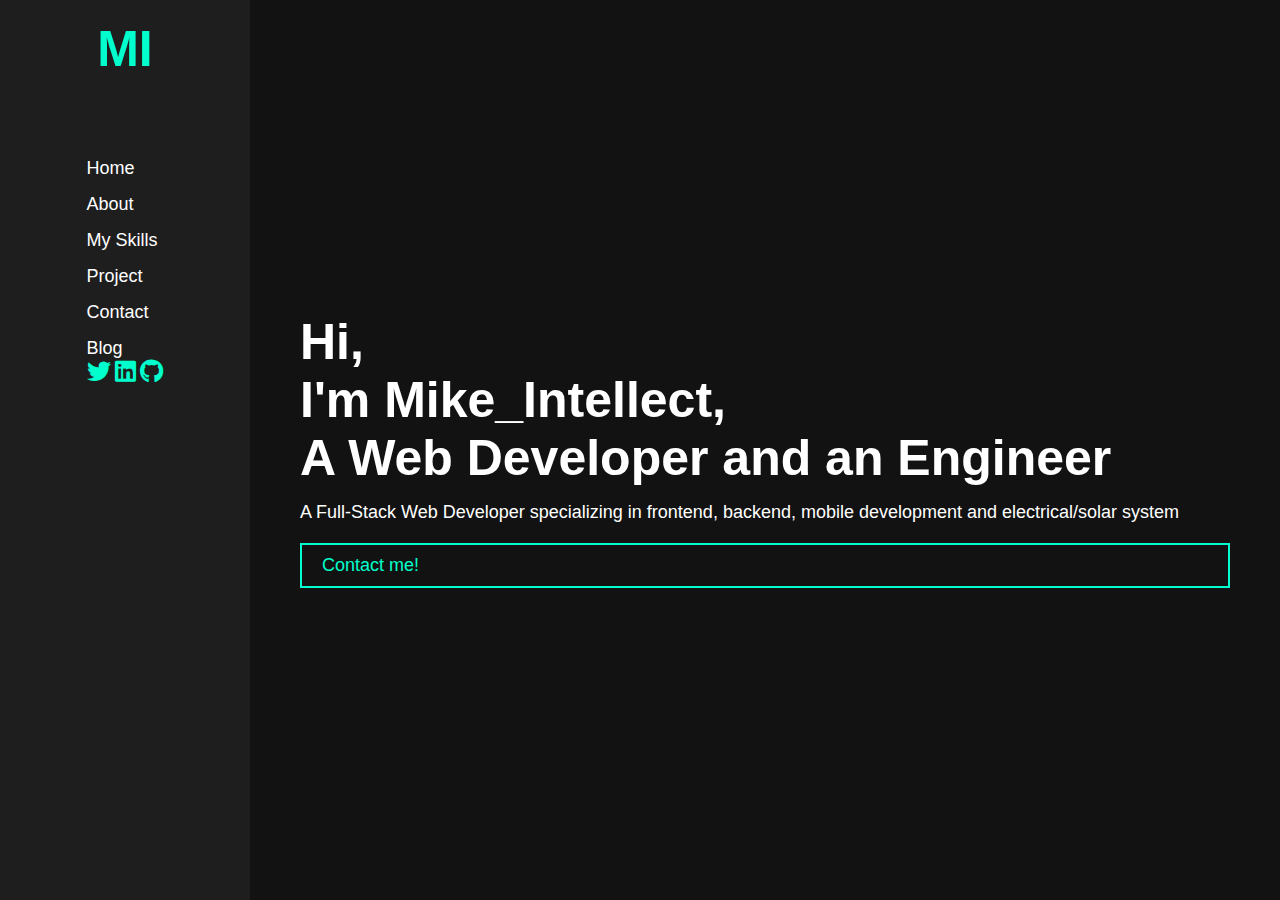
<file: index.html>
<html lang="en">
  <head>
    <meta charset="UTF-8" />
    <meta name="viewport" content="width=device-width, initial-scale=1.0" />
    <title>My portfolio</title>
    <link rel="stylesheet" href="index.css" />
    <link
      rel="stylesheet"
      href="https://cdnjs.cloudflare.com/ajax/libs/font-awesome/6.4.2/css/all.min.css"
    />
  </head>
  <body>
    <header>
      <div class="logo">MI</div>
      <div class="nav-container">
        <nav>
          <a href="index.html"> Home</a>
          <a href="About.html">About</a>
          <a href="Skill.html">My Skills</a>
          <a href="Work.html">Project</a>
          <a href="Contact.html">Contact</a>
          <a href="Blog.html">Blog</a>
        </nav>
        <div class="social-icons">
          <a
            href="https://x.com/Makanju73?t=VWxhs-EFCv3xQlgciNwPeg&s=09"
            target="twitter"
            ><i class="fa-brands fa-twitter"></i
          ></a>
          <a
            href="https://www.linkedin.com/in/makanjuola-michael/"
            target="linkedin"
            ><i class="fa-brands fa-linkedin"></i
          ></a>
          <a href="https://github.com/Mikeintellect29" target="github"
            ><i class="fa-brands fa-github"></i
          ></a>
        </div>
      </div>
    </header>
    <main>
      <div>
        <h1>Hi,</h1>
        <h1>I'm Mike_Intellect,</h1>
        <h1>A Web Developer and an Engineer</h1>
      </div>
      <p>
        A Full-Stack Web Developer specializing in frontend, backend, mobile
        development and electrical/solar system
      </p>

      <a href="#Contact.html" class="btn">Contact me!</a>
    </main>
  </body>
</html>
</file>
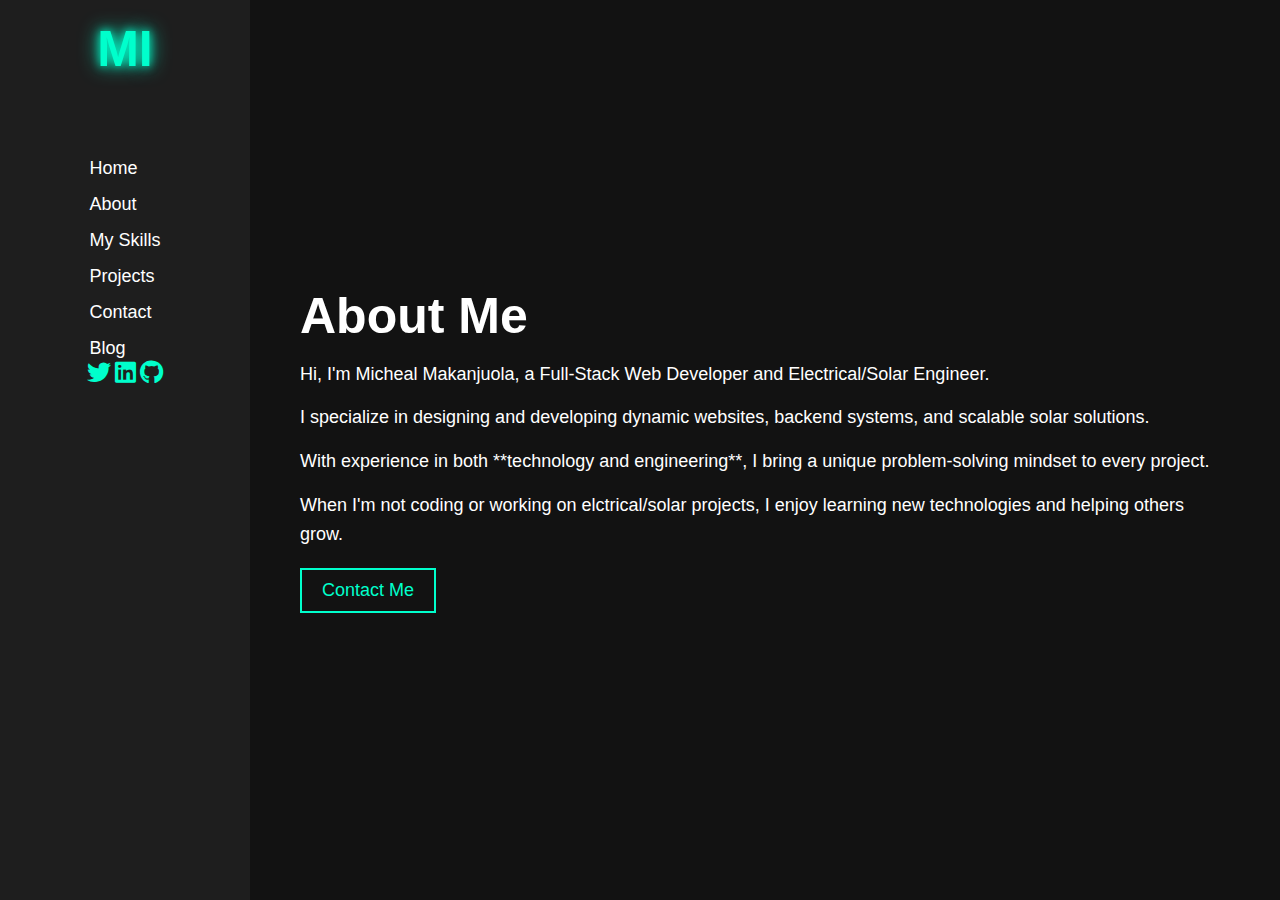
<file: About.html>
<!DOCTYPE html>
<html lang="en">
  <head>
    <meta charset="UTF-8" />
    <meta name="viewport" content="width=device-width, initial-scale=1.0" />
    <title>About Me</title>
    <link rel="stylesheet" href="about.css" />
    <link
      rel="stylesheet"
      href="https://cdnjs.cloudflare.com/ajax/libs/font-awesome/6.4.2/css/all.min.css"
    />
  </head>
  <body>
    <header>
      <div class="logo">MI</div>
      <nav>
        <a href="index.html">Home</a>
        <a href="About.html">About</a>
        <a href="Skill.html">My Skills</a>
        <a href="Work.html">Projects</a>
        <a href="Contact.html">Contact</a>
        <a href="Blog.html">Blog</a>
      </nav>

      <div class="social-icons">
        <a
          href="https://x.com/Makanju73?t=VWxhs-EFCv3xQlgciNwPeg&s=09"
          target="twitter"
          ><i class="fa-brands fa-twitter"></i
        ></a>
        <a
          href="https://www.linkedin.com/in/makanjuola-michael/"
          target="linkedin"
          ><i class="fa-brands fa-linkedin"></i
        ></a>
        <a href="https://github.com/Mikeintellect29" target="github"
          ><i class="fa-brands fa-github"></i
        ></a>
      </div>
    </header>

    <main>
      <section class="about">
        <h1>About Me</h1>
        <p>
          Hi, I'm Micheal Makanjuola, a Full-Stack Web Developer and
          Electrical/Solar Engineer.
        </p>
        <p>
          I specialize in designing and developing dynamic websites, backend
          systems, and scalable solar solutions.
        </p>
        <p>
          With experience in both **technology and engineering**, I bring a
          unique problem-solving mindset to every project.
        </p>
        <p>
          When I'm not coding or working on elctrical/solar projects, I enjoy
          learning new technologies and helping others grow.
        </p>
        <a href="Contact.html" class="btn">Contact Me</a>
      </section>
    </main>
  </body>
</html>
</file>
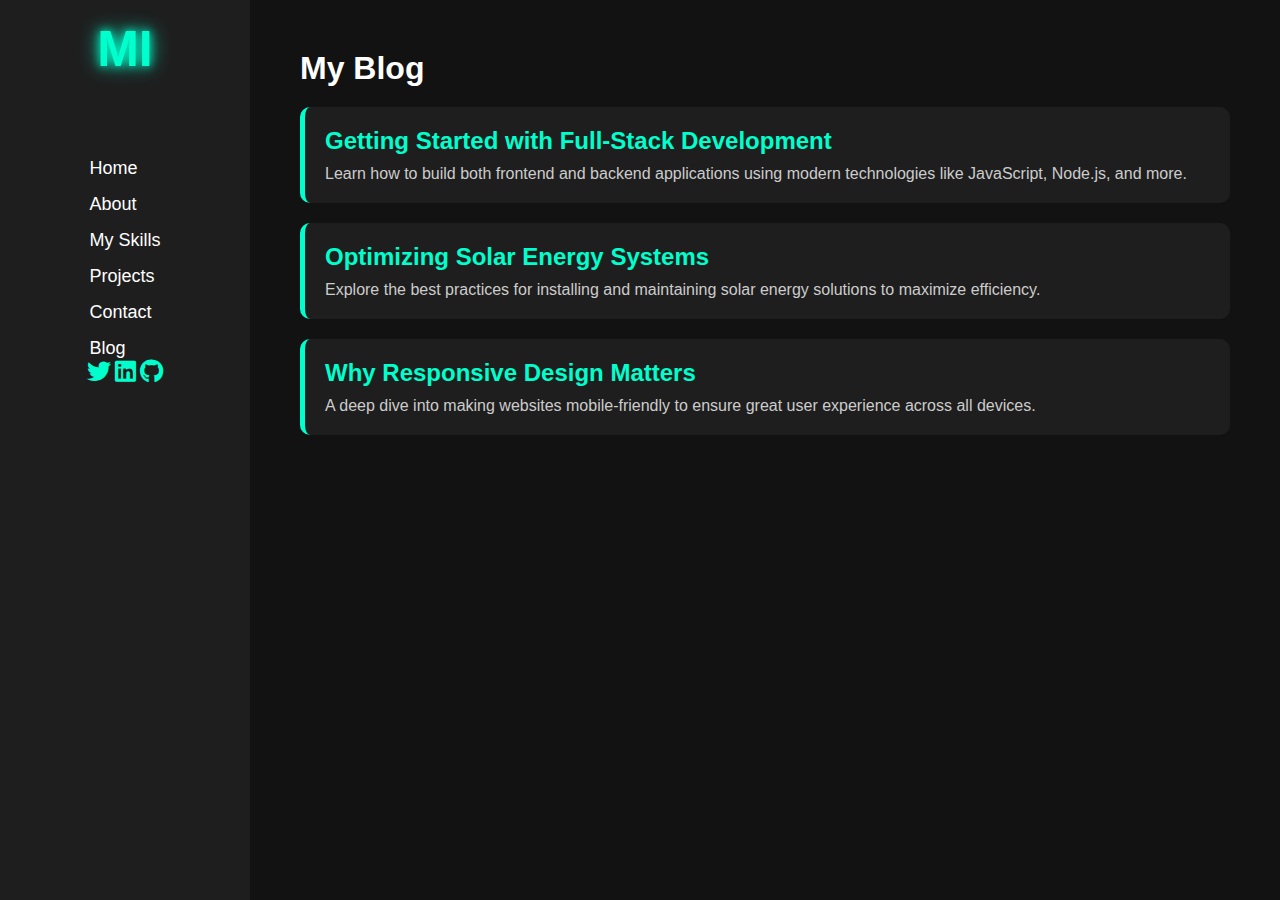
<file: Blog.html>
<html lang="en">
  <head>
    <meta charset="UTF-8" />
    <meta name="viewport" content="width=device-width, initial-scale=1.0" />
    <title>blog</title>
    <link rel="stylesheet" href="blog.css" />
    <link
      rel="stylesheet"
      href="https://cdnjs.cloudflare.com/ajax/libs/font-awesome/6.4.2/css/all.min.css"
    />
  </head>
  <body>
    <header>
      <div class="logo">MI</div>
      <nav>
        <a href="index.html">Home</a>
        <a href="About.html">About</a>
        <a href="Skill.html">My Skills</a>
        <a href="Work.html">Projects</a>
        <a href="Contact.html">Contact</a>
        <a href="Blog.html">Blog</a>
      </nav>
      <div class="social-icons">
        <a
          href="https://x.com/Makanju73?t=VWxhs-EFCv3xQlgciNwPeg&s=09"
          target="twitter"
          ><i class="fa-brands fa-twitter"></i
        ></a>
        <a
          href="https://www.linkedin.com/in/makanjuola-michael/"
          target="linkedin"
          ><i class="fa-brands fa-linkedin"></i
        ></a>
        <a href="https://github.com/Mikeintellect29" target="github"
          ><i class="fa-brands fa-github"></i
        ></a>
      </div>
    </header>

    <main>
      <section class="blog-container">
        <h1>My Blog</h1>
        <div class="blog-post">
          <h2>Getting Started with Full-Stack Development</h2>
          <p>
            Learn how to build both frontend and backend applications using
            modern technologies like JavaScript, Node.js, and more.
          </p>
        </div>
        <div class="blog-post">
          <h2>Optimizing Solar Energy Systems</h2>
          <p>
            Explore the best practices for installing and maintaining solar
            energy solutions to maximize efficiency.
          </p>
        </div>
        <div class="blog-post">
          <h2>Why Responsive Design Matters</h2>
          <p>
            A deep dive into making websites mobile-friendly to ensure great
            user experience across all devices.
          </p>
        </div>
      </section>
    </main>
  </body>
</html>
</file>
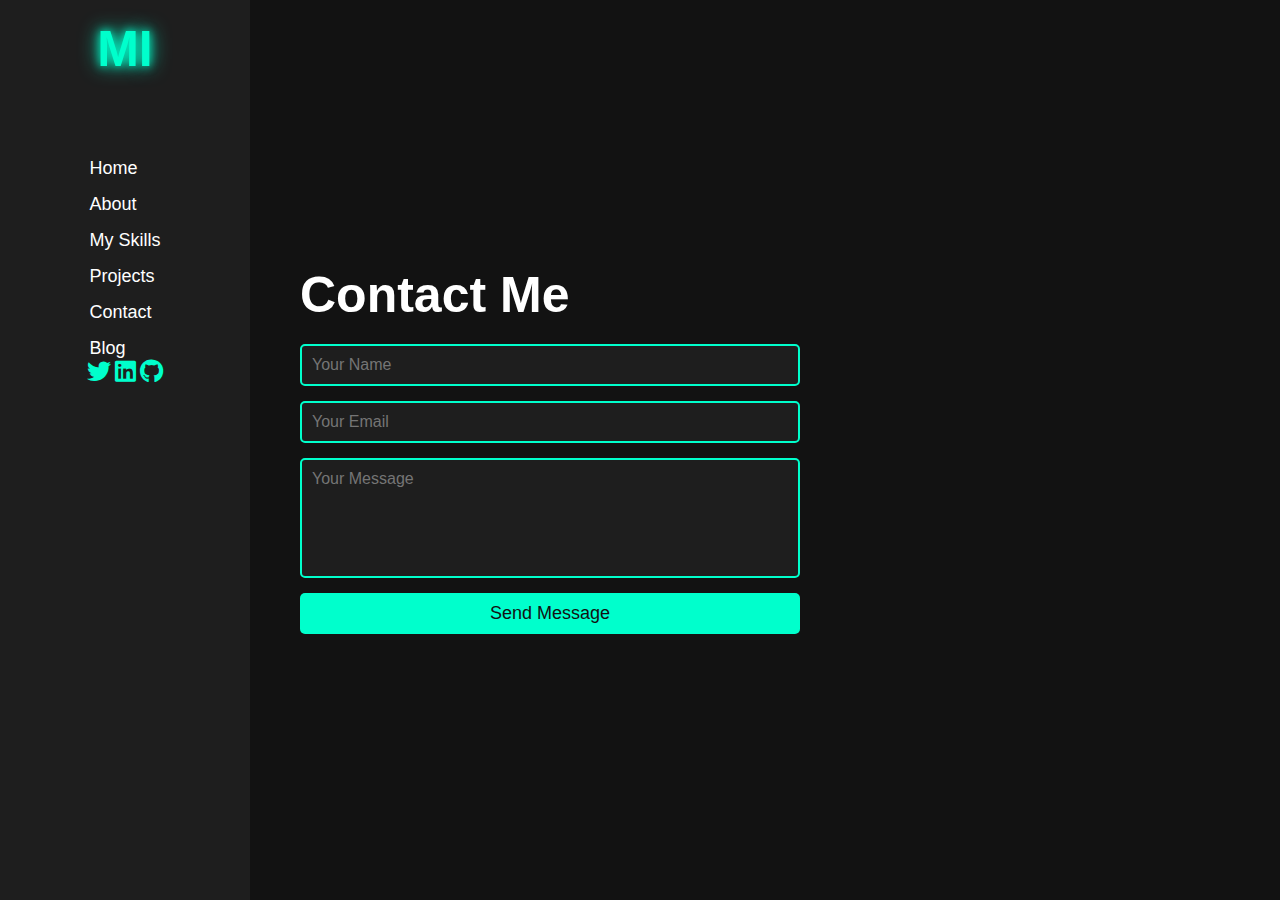
<file: Contact.html>
<html lang="en">
  <head>
    <meta charset="UTF-8" />
    <meta name="viewport" content="width=device-width, initial-scale=1.0" />
    <title>Contact</title>
    <link rel="stylesheet" href="contact.css" />
    <link
      rel="stylesheet"
      href="https://cdnjs.cloudflare.com/ajax/libs/font-awesome/6.4.2/css/all.min.css"
    />
  </head>
  <body>
    <header>
      <div class="logo">MI</div>
      <nav>
        <a href="index.html">Home</a>
        <a href="About.html">About</a>
        <a href="Skill.html">My Skills</a>
        <a href="Work.html">Projects</a>
        <a href="Contact.html">Contact</a>
        <a href="Blog.html">Blog</a>
      </nav>
      <div class="social-icons">
        <a
          href="https://x.com/Makanju73?t=VWxhs-EFCv3xQlgciNwPeg&s=09"
          target="twitter"
          ><i class="fa-brands fa-twitter"></i
        ></a>
        <a
          href="https://www.linkedin.com/in/makanjuola-michael/"
          target="linkedin"
          ><i class="fa-brands fa-linkedin"></i
        ></a>
        <a href="https://github.com/Mikeintellect29" target="github"
          ><i class="fa-brands fa-github"></i
        ></a>
      </div>
    </header>

    <main>
      <section class="contact">
        <h1>Contact Me</h1>
        <form class="contact-form">
          <input type="text" placeholder="Your Name" required />
          <input type="email" placeholder="Your Email" required />
          <textarea placeholder="Your Message" required></textarea>
          <button type="submit">Send Message</button>
        </form>
      </section>
    </main>
  </body>
</html>
</file>
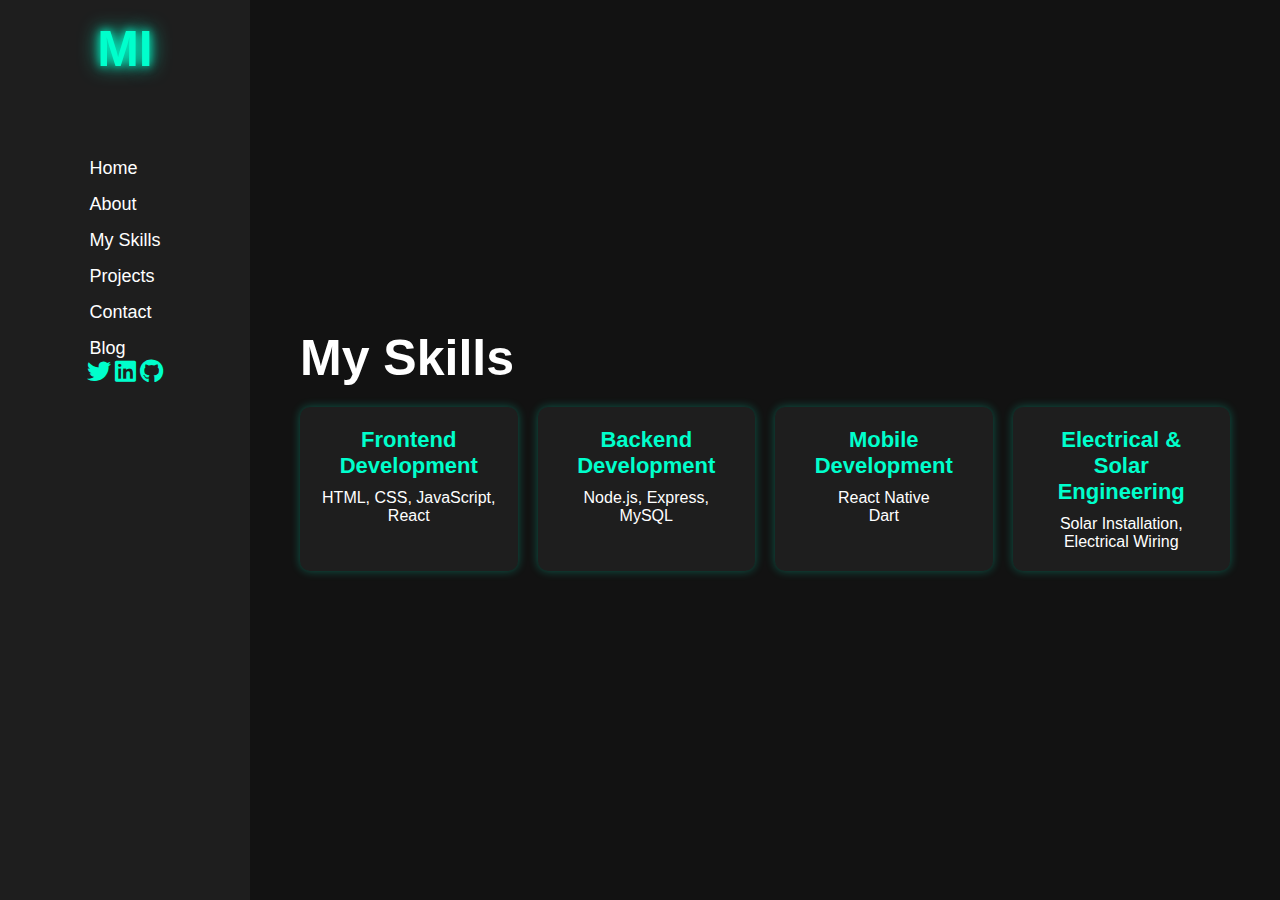
<file: Skill.html>
<html lang="en">
  <head>
    <meta charset="UTF-8" />
    <meta name="viewport" content="width=device-width, initial-scale=1.0" />
    <title>my skill</title>
    <link rel="stylesheet" href="skill.css" />
    <link
      rel="stylesheet"
      href="https://cdnjs.cloudflare.com/ajax/libs/font-awesome/6.4.2/css/all.min.css"
    />
  </head>
  <body>
    <header>
      <div class="logo">MI</div>
      <nav>
        <a href="index.html">Home</a>
        <a href="About.html">About</a>
        <a href="Skill.html">My Skills</a>
        <a href="Work.html">Projects</a>
        <a href="Contact.html">Contact</a>
        <a href="Blog.html">Blog</a>
      </nav>
      <div class="social-icons">
        <a
          href="https://x.com/Makanju73?t=VWxhs-EFCv3xQlgciNwPeg&s=09"
          target="twitter"
          ><i class="fa-brands fa-twitter"></i
        ></a>
        <a
          href="https://www.linkedin.com/in/makanjuola-michael/"
          target="linkedin"
          ><i class="fa-brands fa-linkedin"></i
        ></a>
        <a href="https://github.com/Mikeintellect29" target="github"
          ><i class="fa-brands fa-github"></i
        ></a>
      </div>
    </header>

    <main>
      <section class="skills">
        <h1>My Skills</h1>
        <div class="skills-list">
          <div class="skill">
            <h2>Frontend Development</h2>
            <p>HTML, CSS, JavaScript, React</p>
          </div>
          <div class="skill">
            <h2>Backend Development</h2>
            <p>Node.js, Express, MySQL</p>
          </div>
          <div class="skill">
            <h2>Mobile Development</h2>
            <p>React Native</p>
            <p>Dart</p>
          </div>
          <div class="skill">
            <h2>Electrical & Solar Engineering</h2>
            <p>Solar Installation, Electrical Wiring</p>
          </div>
        </div>
      </section>
    </main>
  </body>
</html>
</file>
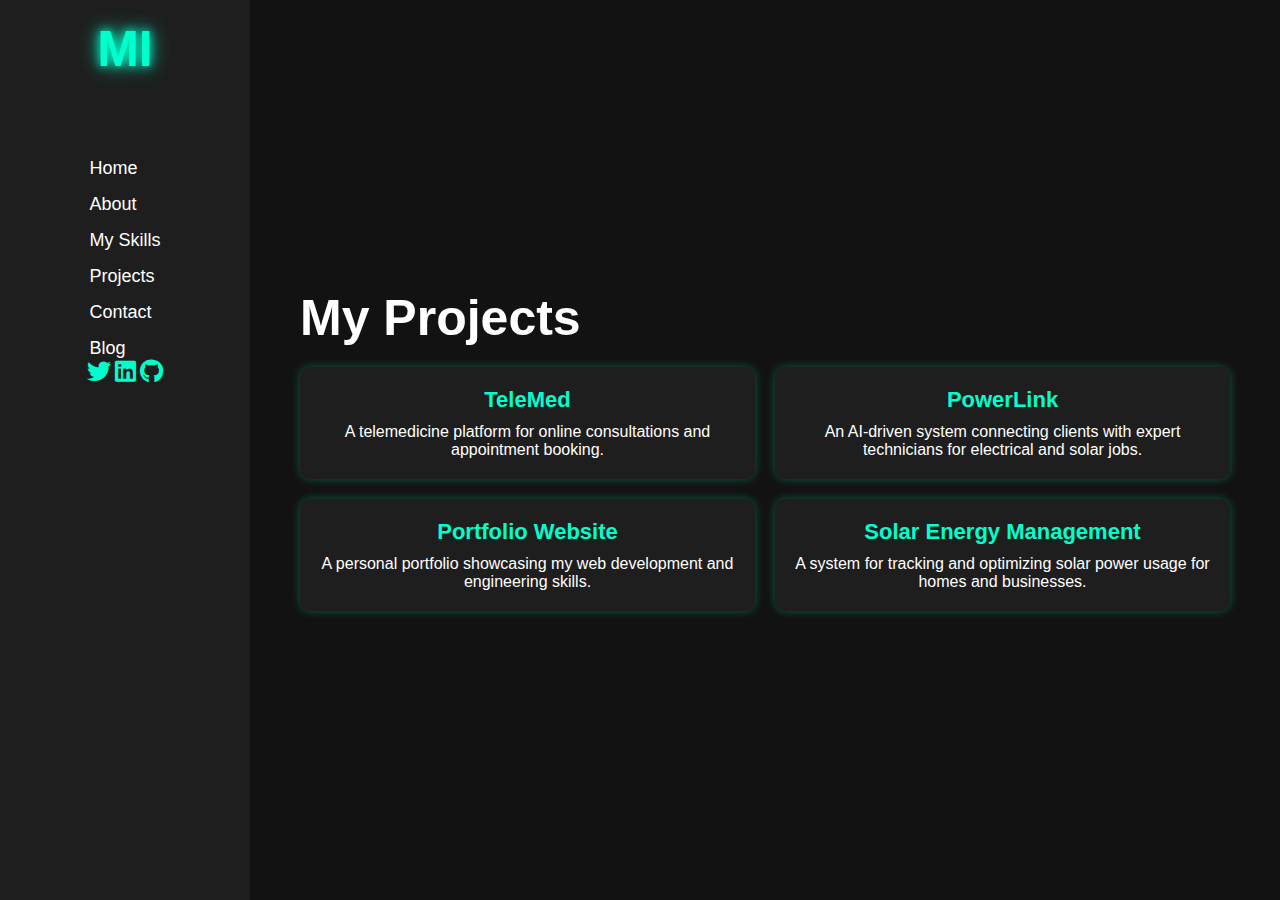
<file: Work.html>
<html lang="en">
  <head>
    <meta charset="UTF-8" />
    <meta name="viewport" content="width=device-width, initial-scale=1.0" />
    <title>My-Project</title>
    <link rel="stylesheet" href="work.css" />
    <link
      rel="stylesheet"
      href="https://cdnjs.cloudflare.com/ajax/libs/font-awesome/6.4.2/css/all.min.css"
    />
  </head>
  <body>
    <header>
      <div class="logo">MI</div>
      <nav>
        <a href="index.html">Home</a>
        <a href="About.html">About</a>
        <a href="Skill.html">My Skills</a>
        <a href="Work.html">Projects</a>
        <a href="Contact.html">Contact</a>
        <a href="Blog.html">Blog</a>
      </nav>
      <div class="social-icons">
        <a
          href="https://x.com/Makanju73?t=VWxhs-EFCv3xQlgciNwPeg&s=09"
          target="twitter"
          ><i class="fa-brands fa-twitter"></i
        ></a>
        <a href="https://www.linkedin.com/in/makanjuola-michael/" target="linkedin"
          ><i class="fa-brands fa-linkedin"></i
        ></a>
        <a href="https://github.com/Mikeintellect29" target="github"
          ><i class="fa-brands fa-github"></i
        ></a>
      </div>
    </header>

    <main>
      <section class="projects">
        <h1>My Projects</h1>
        <div class="projects-list">
          <div class="project">
            <h2>TeleMed</h2>
            <p>
              A telemedicine platform for online consultations and appointment
              booking.
            </p>
          </div>
          <div class="project">
            <h2>PowerLink</h2>
            <p>
              An AI-driven system connecting clients with expert technicians for
              electrical and solar jobs.
            </p>
          </div>
          <div class="project">
            <h2>Portfolio Website</h2>
            <p>
              A personal portfolio showcasing my web development and engineering
              skills.
            </p>
          </div>
          <div class="project">
            <h2>Solar Energy Management</h2>
            <p>
              A system for tracking and optimizing solar power usage for homes
              and businesses.
            </p>
          </div>
        </div>
      </section>
    </main>
  </body>
</html>
</file>
<file: index.css>
/* General Styles */
* {
  margin: 0;
  padding: 0;
  box-sizing: border-box;
  font-family: "Poppins", sans-serif;
}

body {
  background-color: #121212;
  color: #ffffff;
  display: flex;
}

/* Sidebar Navigation */
header {
  width: 250px;
  height: 100vh;
  background-color: #1e1e1e;
  padding: 20px;
  display: flex;
  flex-direction: column;
  align-items: center;
}
.logo {
  font-size: 50px;
  font-weight: bold;
  color: #00ffcc; /* Neon effect */
  text-transform: uppercase;
  text-align: center;
  margin-bottom: 30px;
}

nav {
  display: flex;
  flex-direction: column;
  gap: 15px;
  margin-top: 50px;
}

nav a {
  color: #ffffff;
  text-decoration: none;
  font-size: 18px;
  transition: color 0.3s;
}

nav a:hover {
  color: #00ffcc;
}

/* Main Content */
main {
  flex: 1;
  display: flex;
  flex-direction: column;
  justify-content: center;
  padding: 50px;
  text-align: left;
}

h1 {
  font-size: 50px;
  font-weight: bold;
}

h1 span {
  color: #00ffcc;
}

p {
  font-size: 18px;
  margin-top: 15px;
}

/* Contact Button */
.btn {
  display: inline-block;
  margin-top: 20px;
  padding: 10px 20px;
  border: 2px solid #00ffcc;
  color: #00ffcc;
  text-decoration: none;
  font-size: 18px;
  transition: background-color 0.3s;
}

.btn:hover {
  background-color: #00ffcc;
  color: #121212;
}
.social-icons a {
  color: #00ffcc;
  font-size: 24px;
  transition: color 0.3s;
}
</file>
<file: about.css>
/* General Styles */
* {
  margin: 0;
  padding: 0;
  box-sizing: border-box;
  font-family: "Poppins", sans-serif;
}

body {
  background-color: #121212;
  color: #ffffff;
  display: flex;
}

/* Sidebar Navigation */
header {
  width: 250px;
  height: 100vh;
  background-color: #1e1e1e;
  padding: 20px;
  display: flex;
  flex-direction: column;
  align-items: center;
}

.logo {
  font-size: 50px;
  font-weight: bold;
  color: #00ffcc;
  text-transform: uppercase;
  text-align: center;
  margin-bottom: 30px;
  text-shadow: 0 0 10px #00ffcc, 0 0 20px #00ffcc;
}

nav {
  display: flex;
  flex-direction: column;
  gap: 15px;
  margin-top: 50px;
}

nav a {
  color: #ffffff;
  text-decoration: none;
  font-size: 18px;
  transition: color 0.3s;
}

nav a:hover {
  color: #00ffcc;
}

/* Main Content */
main {
  flex: 1;
  display: flex;
  flex-direction: column;
  justify-content: center;
  padding: 50px;
  text-align: left;
}

.about h1 {
  font-size: 50px;
  font-weight: bold;
}

.about p {
  font-size: 18px;
  margin-top: 15px;
  line-height: 1.6;
}

/* Contact Button */
.btn {
  display: inline-block;
  margin-top: 20px;
  padding: 10px 20px;
  border: 2px solid #00ffcc;
  color: #00ffcc;
  text-decoration: none;
  font-size: 18px;
  transition: background-color 0.3s;
}

.btn:hover {
  background-color: #00ffcc;
  color: #121212;
}

.social-icons a {
  color: #00ffcc;
  font-size: 24px;
  transition: color 0.3s;
}
</file>
<file: blog.css>
* {
  margin: 0;
  padding: 0;
  box-sizing: border-box;
  font-family: "Poppins", sans-serif;
}

body {
  background-color: #121212;
  color: #ffffff;
  display: flex;
}

header {
  width: 250px;
  height: 100vh;
  background-color: #1e1e1e;
  padding: 20px;
  display: flex;
  flex-direction: column;
  align-items: center;
}

.logo {
  font-size: 50px;
  font-weight: bold;
  color: #00ffcc;
  text-transform: uppercase;
  text-align: center;
  margin-bottom: 30px;
  text-shadow: 0 0 10px #00ffcc, 0 0 20px #00ffcc;
}

nav {
  display: flex;
  flex-direction: column;
  gap: 15px;
  margin-top: 50px;
}

nav a {
  color: #ffffff;
  text-decoration: none;
  font-size: 18px;
  transition: color 0.3s;
}

nav a:hover {
  color: #00ffcc;
}

main {
  flex: 1;
  padding: 50px;
}

.blog-container {
  display: flex;
  flex-direction: column;
  gap: 20px;
}

.blog-post {
  background: #1e1e1e;
  padding: 20px;
  border-radius: 10px;
  border-left: 5px solid #00ffcc;
}

.blog-post h2 {
  color: #00ffcc;
  font-size: 24px;
}

.blog-post p {
  margin-top: 10px;
  font-size: 16px;
  color: #cccccc;
}
.social-icons a {
  color: #00ffcc;
  font-size: 24px;
  transition: color 0.3s;
}
</file>
<file: contact.css>
/* General Styles */
* {
  margin: 0;
  padding: 0;
  box-sizing: border-box;
  font-family: "Poppins", sans-serif;
}

body {
  background-color: #121212;
  color: #ffffff;
  display: flex;
}

/* Sidebar Navigation */
header {
  width: 250px;
  height: 100vh;
  background-color: #1e1e1e;
  padding: 20px;
  display: flex;
  flex-direction: column;
  align-items: center;
}

.logo {
  font-size: 50px;
  font-weight: bold;
  color: #00ffcc;
  text-transform: uppercase;
  text-align: center;
  margin-bottom: 30px;
  text-shadow: 0 0 10px #00ffcc, 0 0 20px #00ffcc;
}

nav {
  display: flex;
  flex-direction: column;
  gap: 15px;
  margin-top: 50px;
}

nav a {
  color: #ffffff;
  text-decoration: none;
  font-size: 18px;
  transition: color 0.3s;
}

nav a:hover {
  color: #00ffcc;
}

/* Main Content */
main {
  flex: 1;
  display: flex;
  flex-direction: column;
  justify-content: center;
  padding: 50px;
  text-align: left;
}

.contact h1 {
  font-size: 50px;
  font-weight: bold;
}

.contact-form {
  margin-top: 20px;
  display: flex;
  flex-direction: column;
  gap: 15px;
  max-width: 500px;
}

.contact-form input,
.contact-form textarea {
  width: 100%;
  padding: 10px;
  font-size: 16px;
  background: #1e1e1e;
  border: 2px solid #00ffcc;
  color: #ffffff;
  border-radius: 5px;
}

.contact-form textarea {
  height: 120px;
  resize: none;
}

.contact-form button {
  background: #00ffcc;
  color: #121212;
  font-size: 18px;
  padding: 10px;
  border: none;
  cursor: pointer;
  border-radius: 5px;
  transition: background 0.3s;
}

.contact-form button:hover {
  background: #00ccaa;
}

.social-icons a {
  color: #00ffcc;
  font-size: 24px;
  transition: color 0.3s;
}
</file>
<file: skill.css>
/* General Styles */
* {
  margin: 0;
  padding: 0;
  box-sizing: border-box;
  font-family: "Poppins", sans-serif;
}

body {
  background-color: #121212;
  color: #ffffff;
  display: flex;
}

/* Sidebar Navigation */
header {
  width: 250px;
  height: 100vh;
  background-color: #1e1e1e;
  padding: 20px;
  display: flex;
  flex-direction: column;
  align-items: center;
}

.logo {
  font-size: 50px;
  font-weight: bold;
  color: #00ffcc;
  text-transform: uppercase;
  text-align: center;
  margin-bottom: 30px;
  text-shadow: 0 0 10px #00ffcc, 0 0 20px #00ffcc;
}

nav {
  display: flex;
  flex-direction: column;
  gap: 15px;
  margin-top: 50px;
}

nav a {
  color: #ffffff;
  text-decoration: none;
  font-size: 18px;
  transition: color 0.3s;
}

nav a:hover {
  color: #00ffcc;
}

/* Main Content */
main {
  flex: 1;
  display: flex;
  flex-direction: column;
  justify-content: center;
  padding: 50px;
  text-align: left;
}

.skills h1 {
  font-size: 50px;
  font-weight: bold;
}

.skills-list {
  margin-top: 20px;
  display: grid;
  grid-template-columns: repeat(auto-fit, minmax(200px, 1fr));
  gap: 20px;
}

.skill {
  background: #1e1e1e;
  padding: 20px;
  border-radius: 10px;
  text-align: center;
  box-shadow: 0 0 10px rgba(0, 255, 204, 0.3);
}

.skill h2 {
  font-size: 22px;
  color: #00ffcc;
  margin-bottom: 10px;
}

.social-icons a {
  color: #00ffcc;
  font-size: 24px;
  transition: color 0.3s;
}
</file>
<file: work.css>
/* General Styles */
* {
  margin: 0;
  padding: 0;
  box-sizing: border-box;
  font-family: "Poppins", sans-serif;
}

body {
  background-color: #121212;
  color: #ffffff;
  display: flex;
}

/* Sidebar Navigation */
header {
  width: 250px;
  height: 100vh;
  background-color: #1e1e1e;
  padding: 20px;
  display: flex;
  flex-direction: column;
  align-items: center;
}

.logo {
  font-size: 50px;
  font-weight: bold;
  color: #00ffcc;
  text-transform: uppercase;
  text-align: center;
  margin-bottom: 30px;
  text-shadow: 0 0 10px #00ffcc, 0 0 20px #00ffcc;
}

nav {
  display: flex;
  flex-direction: column;
  gap: 15px;
  margin-top: 50px;
}

nav a {
  color: #ffffff;
  text-decoration: none;
  font-size: 18px;
  transition: color 0.3s;
}

nav a:hover {
  color: #00ffcc;
}

/* Main Content */
main {
  flex: 1;
  display: flex;
  flex-direction: column;
  justify-content: center;
  padding: 50px;
  text-align: left;
}

.projects h1 {
  font-size: 50px;
  font-weight: bold;
}

.projects-list {
  margin-top: 20px;
  display: grid;
  grid-template-columns: repeat(auto-fit, minmax(300px, 1fr));
  gap: 20px;
}

.project {
  background: #1e1e1e;
  padding: 20px;
  border-radius: 10px;
  text-align: center;
  box-shadow: 0 0 10px rgba(0, 255, 204, 0.3);
}

.project h2 {
  font-size: 22px;
  color: #00ffcc;
  margin-bottom: 10px;
}

.project p {
  font-size: 16px;
}

.social-icons a {
  color: #00ffcc;
  font-size: 24px;
  transition: color 0.3s;
}
</file>
